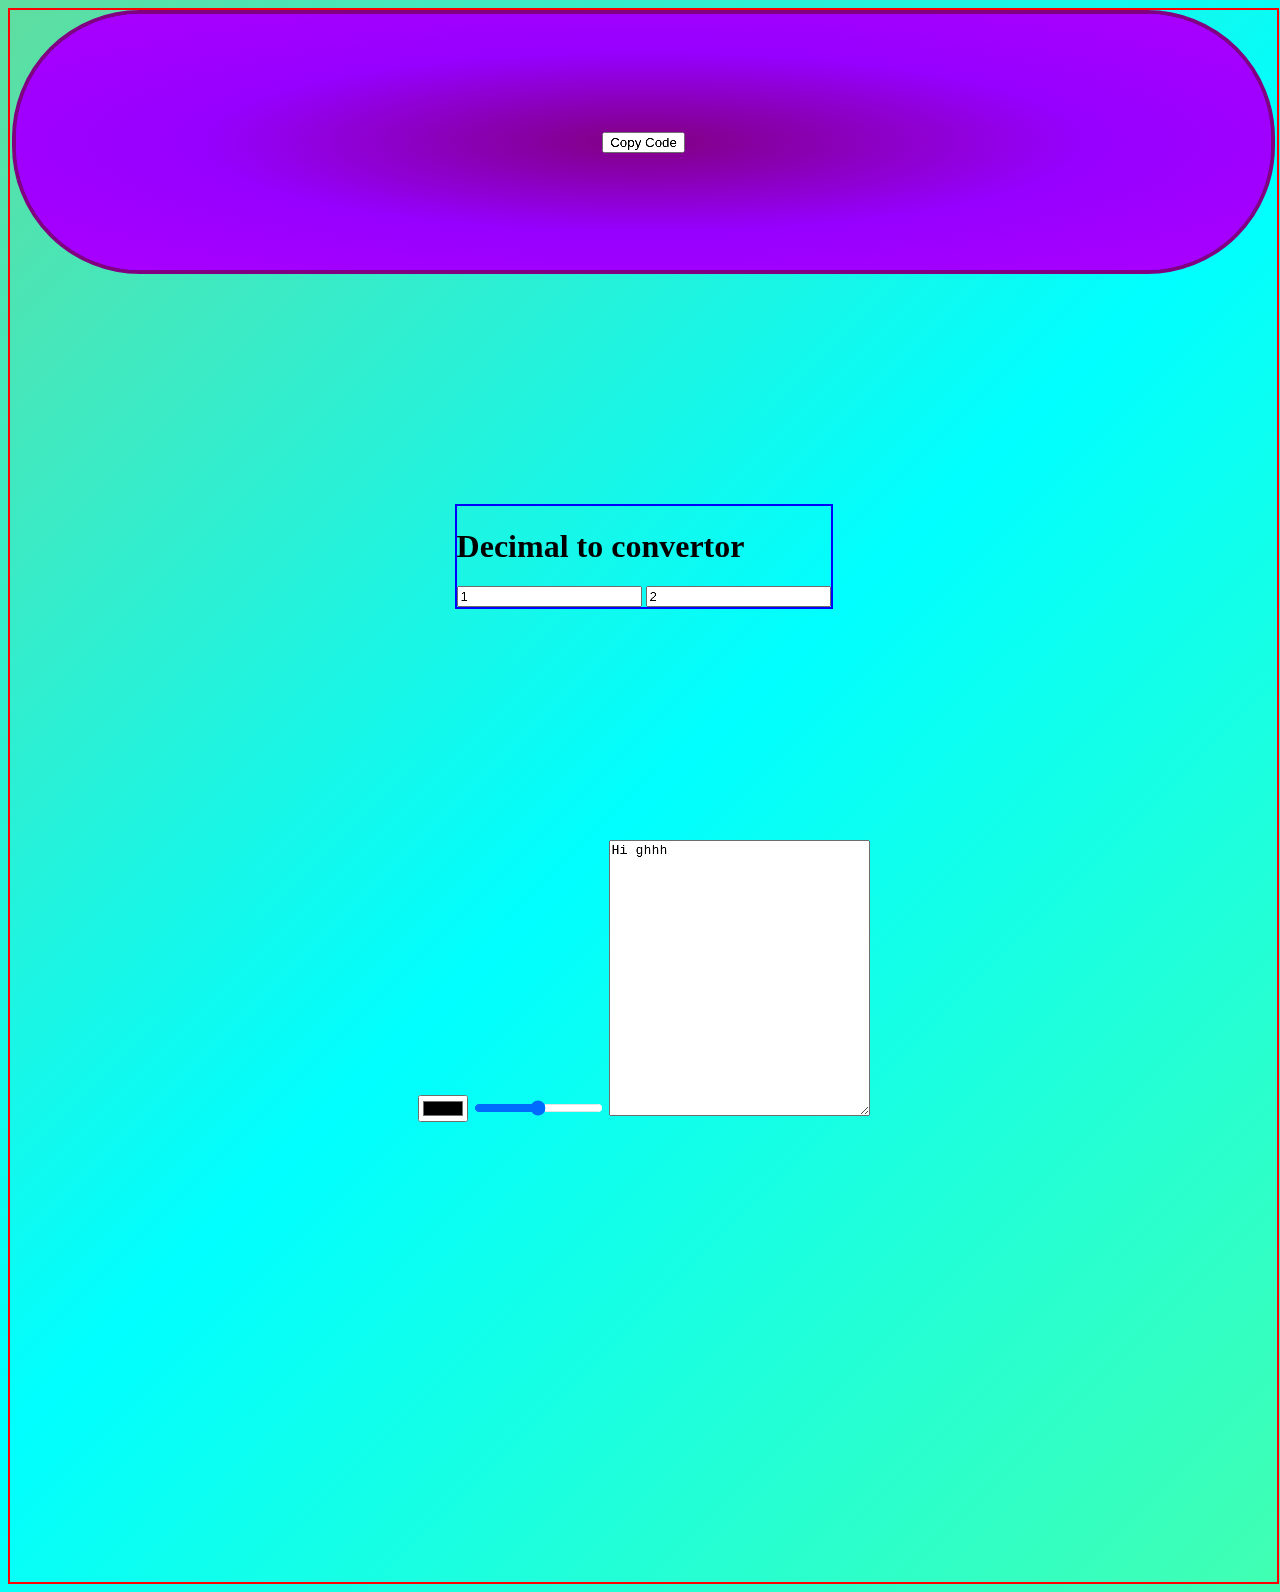
<file: ExperimentialLab/index.html>
<!DOCTYPE html>
<html lang="en">
<head>
  <meta charset="UTF-8">
  <meta name="viewport" content="width=device-width, initial-scale=1.0">
  <link rel="stylesheet" href="css/index.css">
<title>Gallery</title>
</head>
<body>
  <!--Jai Jai Siya Ram -->
  <header id="header1"></header>
  
  <div id="decimal-to-converter">
	<h1>Decimal to convertor</h1>
	<form><input id="dec" type="text">
	<input id="bit" type="number"></form>
	<div id="output"></div>
	</div>
	<div id="editor">
	  <form id="form1">
	    <input id="co" type="color" />
	    <input id="var" min="0" max="360" steps="1" type="range" />
	    <textarea id="tex" cols="30" rows="18">Hi ghhh</textarea>

	<div id="test"></div>
	  </form>

	  
	  
	</div>
	<script src="js/index.js"></script>
</body>
</html>
</file>
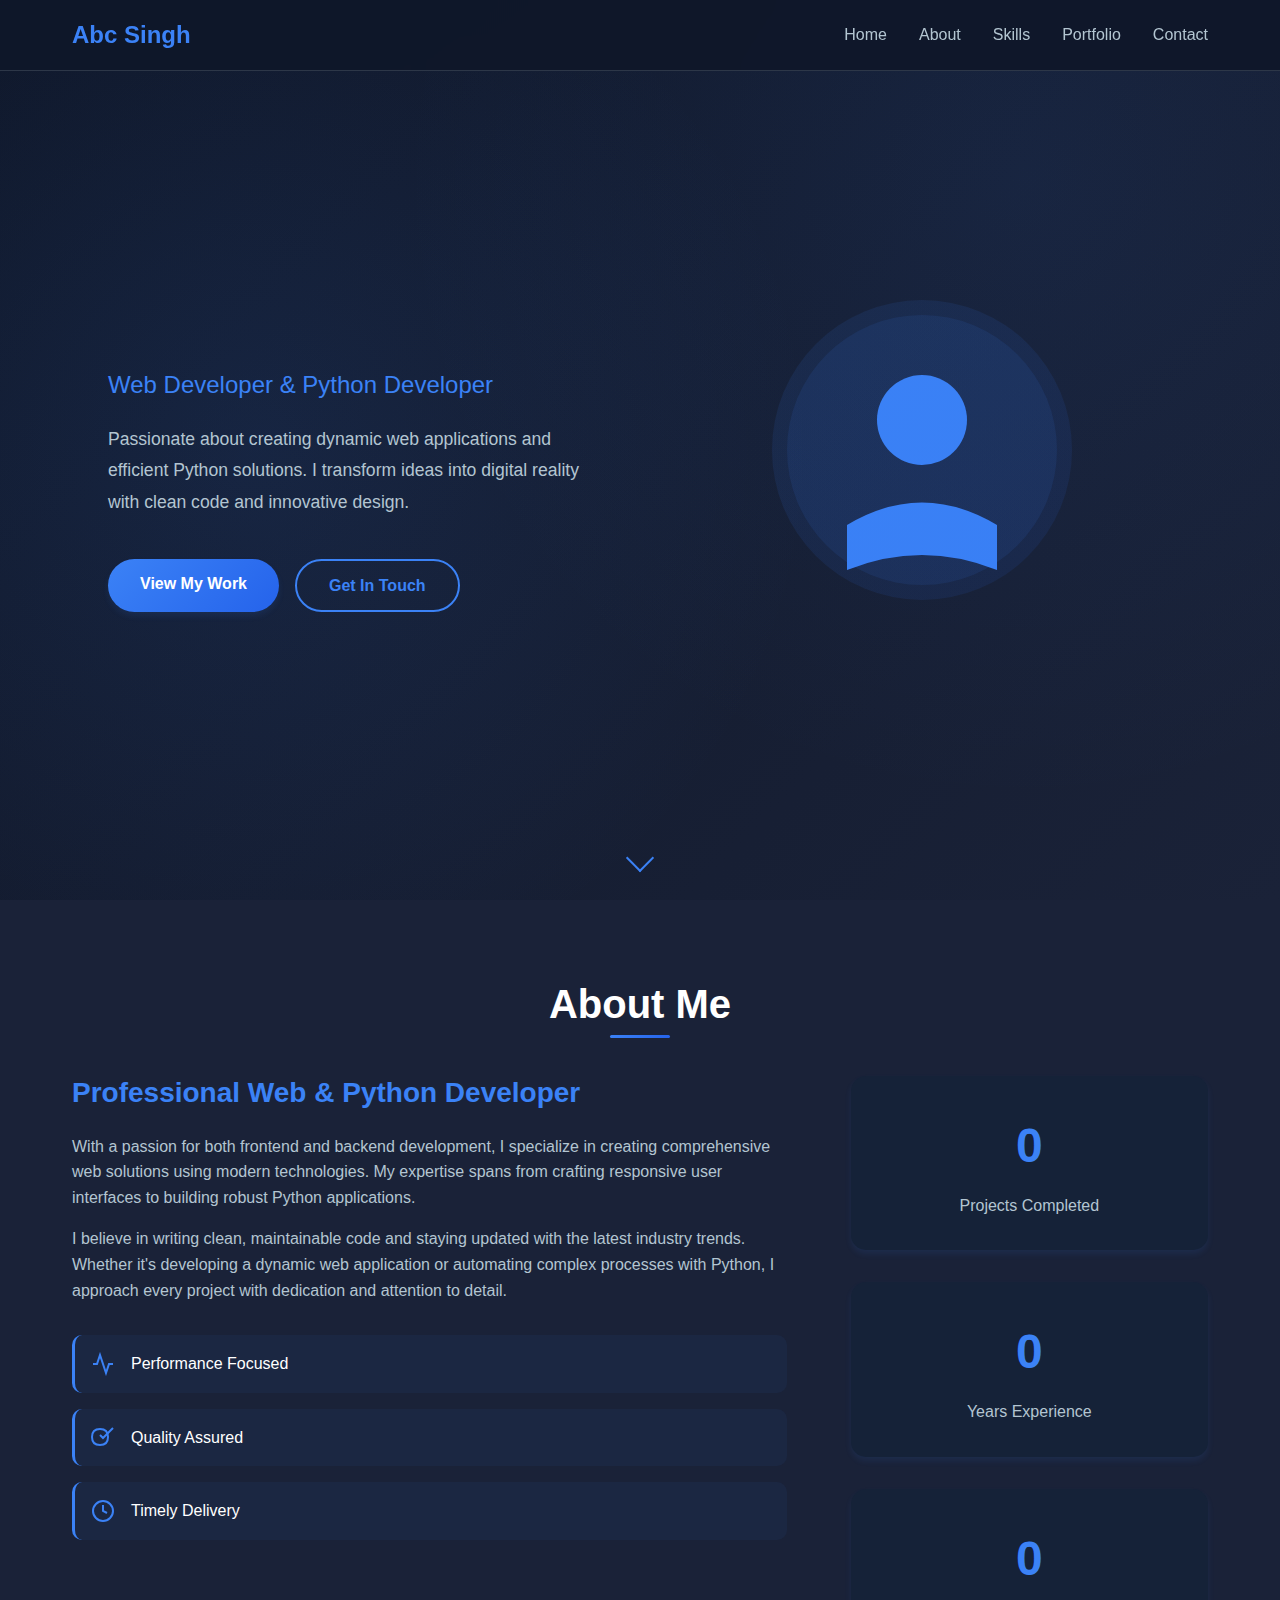
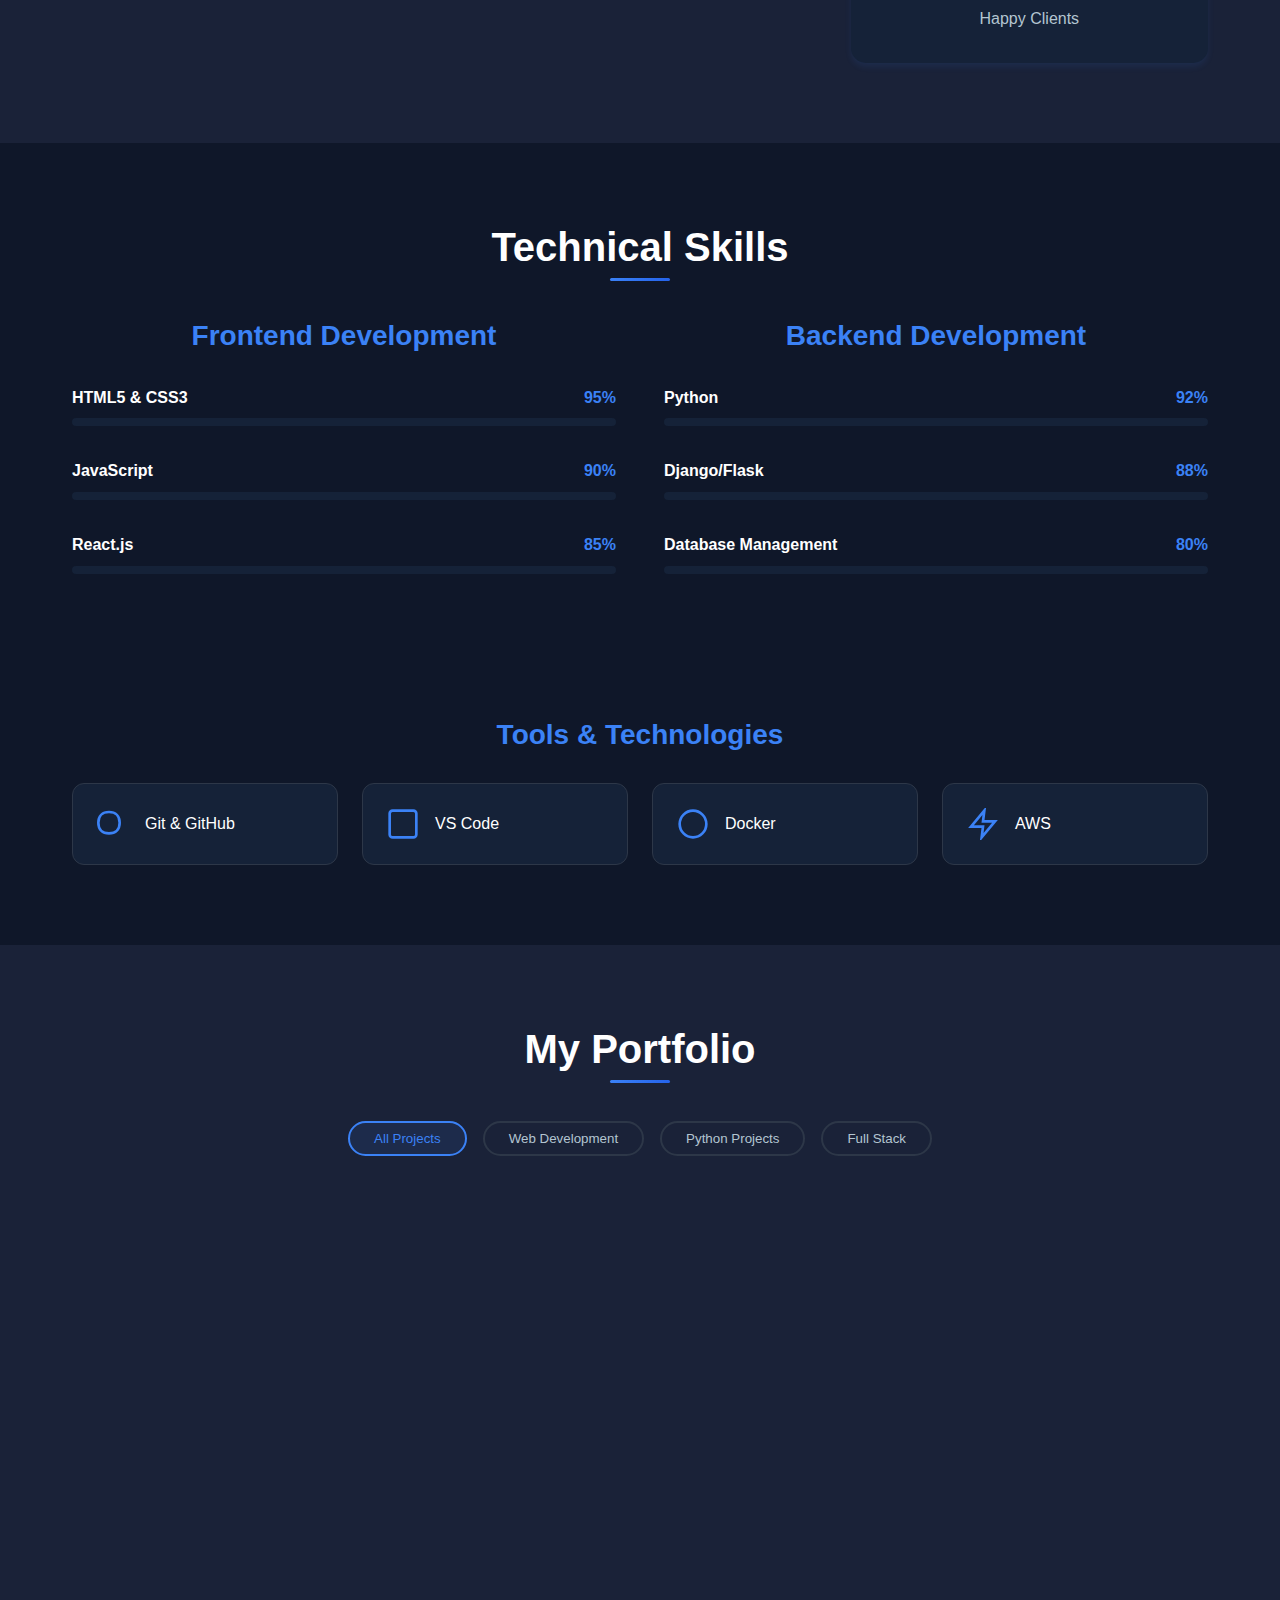
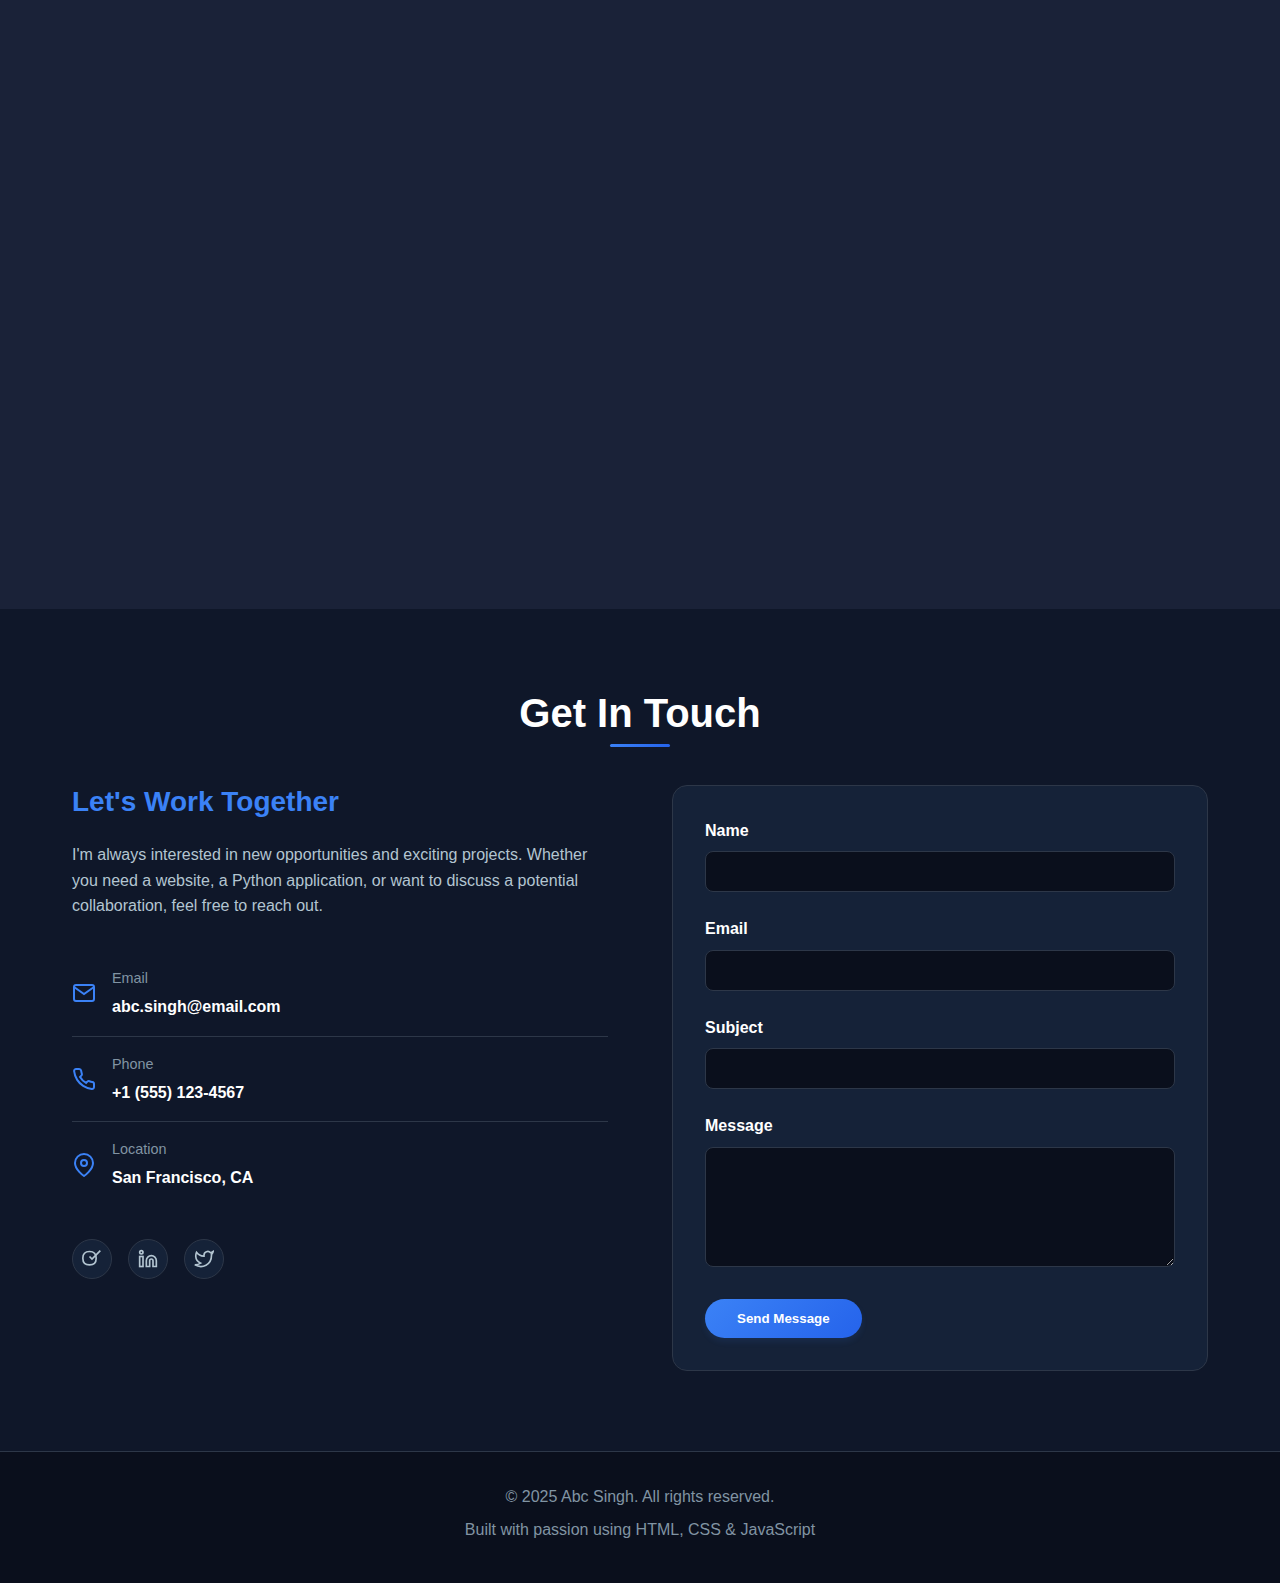
<file: index (1).html>
<!DOCTYPE html>
<html lang="en">
<head>
    <meta charset="UTF-8">
    <meta name="viewport" content="width=device-width, initial-scale=1.0">
    <title>Abc Singh - Web Developer & Python Developer</title>
    <meta name="description" content="Portfolio of Abc Singh - Professional Web Developer and Python Developer">
    <link rel="stylesheet" href="styles.css">
</head>
<body>
    <!-- Navigation -->
    <nav class="navbar" id="navbar">
        <div class="nav-container">
            <div class="nav-logo">
                <a href="#home">Abc Singh</a>
            </div>
            <div class="nav-menu" id="nav-menu">
                <a href="#home" class="nav-link">Home</a>
                <a href="#about" class="nav-link">About</a>
                <a href="#skills" class="nav-link">Skills</a>
                <a href="#portfolio" class="nav-link">Portfolio</a>
                <a href="#contact" class="nav-link">Contact</a>
            </div>
            <div class="nav-toggle" id="nav-toggle">
                <span class="bar"></span>
                <span class="bar"></span>
                <span class="bar"></span>
            </div>
        </div>
    </nav>

    <!-- Hero Section -->
    <section class="hero" id="home">
        <div class="hero-container">
            <div class="hero-content">
                <h1 class="hero-title">
                    <span class="typing-text">Hi, I'm Abc Singh</span>
                </h1>
                <h2 class="hero-subtitle">Web Developer & Python Developer</h2>
                <p class="hero-description">
                    Passionate about creating dynamic web applications and efficient Python solutions. 
                    I transform ideas into digital reality with clean code and innovative design.
                </p>
                <div class="hero-buttons">
                    <a href="#portfolio" class="btn btn-primary">View My Work</a>
                    <a href="#contact" class="btn btn-secondary">Get In Touch</a>
                </div>
            </div>
            <div class="hero-image">
                <div class="profile-container">
                    <div class="profile-bg"></div>
                    <svg class="profile-icon" viewBox="0 0 200 200" xmlns="http://www.w3.org/2000/svg">
                        <circle cx="100" cy="100" r="90" fill="var(--accent-color)" opacity="0.1"/>
                        <circle cx="100" cy="80" r="30" fill="var(--accent-color)"/>
                        <path d="M50 150 Q100 120 150 150 L150 180 Q100 160 50 180 Z" fill="var(--accent-color)"/>
                    </svg>
                </div>
            </div>
        </div>
        <div class="scroll-indicator">
            <div class="scroll-arrow"></div>
        </div>
    </section>

    <!-- About Section -->
    <section class="about" id="about">
        <div class="container">
            <h2 class="section-title">About Me</h2>
            <div class="about-content">
                <div class="about-text">
                    <h3>Professional Web & Python Developer</h3>
                    <p>
                        With a passion for both frontend and backend development, I specialize in creating 
                        comprehensive web solutions using modern technologies. My expertise spans from 
                        crafting responsive user interfaces to building robust Python applications.
                    </p>
                    <p>
                        I believe in writing clean, maintainable code and staying updated with the latest 
                        industry trends. Whether it's developing a dynamic web application or automating 
                        complex processes with Python, I approach every project with dedication and attention to detail.
                    </p>
                    <div class="about-highlights">
                        <div class="highlight-item">
                            <svg class="highlight-icon" viewBox="0 0 24 24" fill="none" stroke="currentColor" stroke-width="2">
                                <polyline points="22,12 18,12 15,21 9,3 6,12 2,12"></polyline>
                            </svg>
                            <span>Performance Focused</span>
                        </div>
                        <div class="highlight-item">
                            <svg class="highlight-icon" viewBox="0 0 24 24" fill="none" stroke="currentColor" stroke-width="2">
                                <path d="M9 19c-5 0-8-3-8-8s3-8 8-8 8 3 8 8-3 8-8 8"></path>
                                <path d="m9 9 3 3L22 2"></path>
                            </svg>
                            <span>Quality Assured</span>
                        </div>
                        <div class="highlight-item">
                            <svg class="highlight-icon" viewBox="0 0 24 24" fill="none" stroke="currentColor" stroke-width="2">
                                <circle cx="12" cy="12" r="10"></circle>
                                <polyline points="12,6 12,12 16,14"></polyline>
                            </svg>
                            <span>Timely Delivery</span>
                        </div>
                    </div>
                </div>
                <div class="about-stats">
                    <div class="stat-item">
                        <div class="stat-number" data-target="50">0</div>
                        <div class="stat-label">Projects Completed</div>
                    </div>
                    <div class="stat-item">
                        <div class="stat-number" data-target="3">0</div>
                        <div class="stat-label">Years Experience</div>
                    </div>
                    <div class="stat-item">
                        <div class="stat-number" data-target="25">0</div>
                        <div class="stat-label">Happy Clients</div>
                    </div>
                </div>
            </div>
        </div>
    </section>

    <!-- Skills Section -->
    <section class="skills" id="skills">
        <div class="container">
            <h2 class="section-title">Technical Skills</h2>
            <div class="skills-content">
                <div class="skills-category">
                    <h3>Frontend Development</h3>
                    <div class="skill-item">
                        <div class="skill-info">
                            <span class="skill-name">HTML5 & CSS3</span>
                            <span class="skill-percentage">95%</span>
                        </div>
                        <div class="skill-bar">
                            <div class="skill-progress" data-width="95"></div>
                        </div>
                    </div>
                    <div class="skill-item">
                        <div class="skill-info">
                            <span class="skill-name">JavaScript</span>
                            <span class="skill-percentage">90%</span>
                        </div>
                        <div class="skill-bar">
                            <div class="skill-progress" data-width="90"></div>
                        </div>
                    </div>
                    <div class="skill-item">
                        <div class="skill-info">
                            <span class="skill-name">React.js</span>
                            <span class="skill-percentage">85%</span>
                        </div>
                        <div class="skill-bar">
                            <div class="skill-progress" data-width="85"></div>
                        </div>
                    </div>
                </div>

                <div class="skills-category">
                    <h3>Backend Development</h3>
                    <div class="skill-item">
                        <div class="skill-info">
                            <span class="skill-name">Python</span>
                            <span class="skill-percentage">92%</span>
                        </div>
                        <div class="skill-bar">
                            <div class="skill-progress" data-width="92"></div>
                        </div>
                    </div>
                    <div class="skill-item">
                        <div class="skill-info">
                            <span class="skill-name">Django/Flask</span>
                            <span class="skill-percentage">88%</span>
                        </div>
                        <div class="skill-bar">
                            <div class="skill-progress" data-width="88"></div>
                        </div>
                    </div>
                    <div class="skill-item">
                        <div class="skill-info">
                            <span class="skill-name">Database Management</span>
                            <span class="skill-percentage">80%</span>
                        </div>
                        <div class="skill-bar">
                            <div class="skill-progress" data-width="80"></div>
                        </div>
                    </div>
                </div>

                <div class="skills-tools">
                    <h3>Tools & Technologies</h3>
                    <div class="tools-grid">
                        <div class="tool-item">
                            <svg class="tool-icon" viewBox="0 0 24 24" fill="none" stroke="currentColor" stroke-width="2">
                                <path d="M9 19c-5 0-8-3-8-8s3-8 8-8 8 3 8 8-3 8-8 8"></path>
                            </svg>
                            <span>Git & GitHub</span>
                        </div>
                        <div class="tool-item">
                            <svg class="tool-icon" viewBox="0 0 24 24" fill="none" stroke="currentColor" stroke-width="2">
                                <rect x="2" y="2" width="20" height="20" rx="2.18" ry="2.18"></rect>
                            </svg>
                            <span>VS Code</span>
                        </div>
                        <div class="tool-item">
                            <svg class="tool-icon" viewBox="0 0 24 24" fill="none" stroke="currentColor" stroke-width="2">
                                <circle cx="12" cy="12" r="10"></circle>
                            </svg>
                            <span>Docker</span>
                        </div>
                        <div class="tool-item">
                            <svg class="tool-icon" viewBox="0 0 24 24" fill="none" stroke="currentColor" stroke-width="2">
                                <polygon points="13 2 3 14 12 14 11 22 21 10 12 10 13 2"></polygon>
                            </svg>
                            <span>AWS</span>
                        </div>
                    </div>
                </div>
            </div>
        </div>
    </section>

    <!-- Portfolio Section -->
    <section class="portfolio" id="portfolio">
        <div class="container">
            <h2 class="section-title">My Portfolio</h2>
            <div class="portfolio-filter">
                <button class="filter-btn active" data-filter="all">All Projects</button>
                <button class="filter-btn" data-filter="web">Web Development</button>
                <button class="filter-btn" data-filter="python">Python Projects</button>
                <button class="filter-btn" data-filter="fullstack">Full Stack</button>
            </div>
            <div class="portfolio-grid">
                <div class="portfolio-item" data-category="web">
                    <div class="portfolio-image">
                        <div class="project-placeholder">
                            <svg viewBox="0 0 200 120" xmlns="http://www.w3.org/2000/svg">
                                <rect width="200" height="120" fill="var(--accent-color)" opacity="0.1"/>
                                <circle cx="50" cy="30" r="15" fill="var(--accent-color)" opacity="0.3"/>
                                <rect x="80" y="20" width="100" height="8" fill="var(--accent-color)" opacity="0.3"/>
                                <rect x="80" y="35" width="60" height="6" fill="var(--accent-color)" opacity="0.2"/>
                                <rect x="20" y="60" width="160" height="40" fill="var(--accent-color)" opacity="0.1"/>
                            </svg>
                        </div>
                        <div class="portfolio-overlay">
                            <div class="portfolio-links">
                                <a href="#" class="portfolio-link">
                                    <svg viewBox="0 0 24 24" fill="none" stroke="currentColor" stroke-width="2">
                                        <path d="M18 13v6a2 2 0 0 1-2 2H5a2 2 0 0 1-2-2V8a2 2 0 0 1 2-2h6"></path>
                                        <polyline points="15,3 21,3 21,9"></polyline>
                                        <line x1="10" y1="14" x2="21" y2="3"></line>
                                    </svg>
                                </a>
                                <a href="#" class="portfolio-link">
                                    <svg viewBox="0 0 24 24" fill="none" stroke="currentColor" stroke-width="2">
                                        <path d="M9 19c-5 0-8-3-8-8s3-8 8-8 8 3 8 8-3 8-8 8"></path>
                                        <path d="m9 9 3 3L22 2"></path>
                                    </svg>
                                </a>
                            </div>
                        </div>
                    </div>
                    <div class="portfolio-content">
                        <h3 class="portfolio-title">E-Commerce Website</h3>
                        <p class="portfolio-description">
                            A fully responsive e-commerce platform built with modern web technologies, 
                            featuring product catalog, shopping cart, and secure checkout process.
                        </p>
                        <div class="portfolio-tech">
                            <span class="tech-tag">HTML5</span>
                            <span class="tech-tag">CSS3</span>
                            <span class="tech-tag">JavaScript</span>
                        </div>
                    </div>
                </div>

                <div class="portfolio-item" data-category="python">
                    <div class="portfolio-image">
                        <div class="project-placeholder">
                            <svg viewBox="0 0 200 120" xmlns="http://www.w3.org/2000/svg">
                                <rect width="200" height="120" fill="var(--accent-color)" opacity="0.1"/>
                                <rect x="20" y="20" width="160" height="80" fill="none" stroke="var(--accent-color)" stroke-width="2" opacity="0.3"/>
                                <circle cx="60" cy="40" r="8" fill="var(--accent-color)" opacity="0.5"/>
                                <circle cx="100" cy="60" r="12" fill="var(--accent-color)" opacity="0.4"/>
                                <circle cx="140" cy="80" r="10" fill="var(--accent-color)" opacity="0.3"/>
                            </svg>
                        </div>
                        <div class="portfolio-overlay">
                            <div class="portfolio-links">
                                <a href="#" class="portfolio-link">
                                    <svg viewBox="0 0 24 24" fill="none" stroke="currentColor" stroke-width="2">
                                        <path d="M18 13v6a2 2 0 0 1-2 2H5a2 2 0 0 1-2-2V8a2 2 0 0 1 2-2h6"></path>
                                        <polyline points="15,3 21,3 21,9"></polyline>
                                        <line x1="10" y1="14" x2="21" y2="3"></line>
                                    </svg>
                                </a>
                                <a href="#" class="portfolio-link">
                                    <svg viewBox="0 0 24 24" fill="none" stroke="currentColor" stroke-width="2">
                                        <path d="M9 19c-5 0-8-3-8-8s3-8 8-8 8 3 8 8-3 8-8 8"></path>
                                        <path d="m9 9 3 3L22 2"></path>
                                    </svg>
                                </a>
                            </div>
                        </div>
                    </div>
                    <div class="portfolio-content">
                        <h3 class="portfolio-title">Data Analysis Tool</h3>
                        <p class="portfolio-description">
                            Python-based data analysis and visualization tool that processes large datasets 
                            and generates interactive charts and reports for business insights.
                        </p>
                        <div class="portfolio-tech">
                            <span class="tech-tag">Python</span>
                            <span class="tech-tag">Pandas</span>
                            <span class="tech-tag">Matplotlib</span>
                        </div>
                    </div>
                </div>

                <div class="portfolio-item" data-category="fullstack">
                    <div class="portfolio-image">
                        <div class="project-placeholder">
                            <svg viewBox="0 0 200 120" xmlns="http://www.w3.org/2000/svg">
                                <rect width="200" height="120" fill="var(--accent-color)" opacity="0.1"/>
                                <rect x="10" y="10" width="180" height="20" fill="var(--accent-color)" opacity="0.2"/>
                                <rect x="20" y="40" width="50" height="60" fill="var(--accent-color)" opacity="0.3"/>
                                <rect x="80" y="50" width="100" height="40" fill="var(--accent-color)" opacity="0.2"/>
                            </svg>
                        </div>
                        <div class="portfolio-overlay">
                            <div class="portfolio-links">
                                <a href="#" class="portfolio-link">
                                    <svg viewBox="0 0 24 24" fill="none" stroke="currentColor" stroke-width="2">
                                        <path d="M18 13v6a2 2 0 0 1-2 2H5a2 2 0 0 1-2-2V8a2 2 0 0 1 2-2h6"></path>
                                        <polyline points="15,3 21,3 21,9"></polyline>
                                        <line x1="10" y1="14" x2="21" y2="3"></line>
                                    </svg>
                                </a>
                                <a href="#" class="portfolio-link">
                                    <svg viewBox="0 0 24 24" fill="none" stroke="currentColor" stroke-width="2">
                                        <path d="M9 19c-5 0-8-3-8-8s3-8 8-8 8 3 8 8-3 8-8 8"></path>
                                        <path d="m9 9 3 3L22 2"></path>
                                    </svg>
                                </a>
                            </div>
                        </div>
                    </div>
                    <div class="portfolio-content">
                        <h3 class="portfolio-title">Task Management App</h3>
                        <p class="portfolio-description">
                            Full-stack web application for project and task management with real-time 
                            collaboration features, user authentication, and progress tracking.
                        </p>
                        <div class="portfolio-tech">
                            <span class="tech-tag">React</span>
                            <span class="tech-tag">Django</span>
                            <span class="tech-tag">PostgreSQL</span>
                        </div>
                    </div>
                </div>

                <div class="portfolio-item" data-category="web">
                    <div class="portfolio-image">
                        <div class="project-placeholder">
                            <svg viewBox="0 0 200 120" xmlns="http://www.w3.org/2000/svg">
                                <rect width="200" height="120" fill="var(--accent-color)" opacity="0.1"/>
                                <circle cx="100" cy="60" r="40" fill="none" stroke="var(--accent-color)" stroke-width="3" opacity="0.3"/>
                                <path d="M80 60 L100 40 L120 60 L100 80 Z" fill="var(--accent-color)" opacity="0.4"/>
                            </svg>
                        </div>
                        <div class="portfolio-overlay">
                            <div class="portfolio-links">
                                <a href="#" class="portfolio-link">
                                    <svg viewBox="0 0 24 24" fill="none" stroke="currentColor" stroke-width="2">
                                        <path d="M18 13v6a2 2 0 0 1-2 2H5a2 2 0 0 1-2-2V8a2 2 0 0 1 2-2h6"></path>
                                        <polyline points="15,3 21,3 21,9"></polyline>
                                        <line x1="10" y1="14" x2="21" y2="3"></line>
                                    </svg>
                                </a>
                                <a href="#" class="portfolio-link">
                                    <svg viewBox="0 0 24 24" fill="none" stroke="currentColor" stroke-width="2">
                                        <path d="M9 19c-5 0-8-3-8-8s3-8 8-8 8 3 8 8-3 8-8 8"></path>
                                        <path d="m9 9 3 3L22 2"></path>
                                    </svg>
                                </a>
                            </div>
                        </div>
                    </div>
                    <div class="portfolio-content">
                        <h3 class="portfolio-title">Portfolio Website</h3>
                        <p class="portfolio-description">
                            Modern, responsive portfolio website with smooth animations and interactive 
                            elements, showcasing web development skills and creative design approach.
                        </p>
                        <div class="portfolio-tech">
                            <span class="tech-tag">HTML5</span>
                            <span class="tech-tag">CSS3</span>
                            <span class="tech-tag">JavaScript</span>
                        </div>
                    </div>
                </div>
            </div>
        </div>
    </section>

    <!-- Contact Section -->
    <section class="contact" id="contact">
        <div class="container">
            <h2 class="section-title">Get In Touch</h2>
            <div class="contact-content">
                <div class="contact-info">
                    <h3>Let's Work Together</h3>
                    <p>
                        I'm always interested in new opportunities and exciting projects. 
                        Whether you need a website, a Python application, or want to discuss 
                        a potential collaboration, feel free to reach out.
                    </p>
                    <div class="contact-methods">
                        <div class="contact-item">
                            <svg class="contact-icon" viewBox="0 0 24 24" fill="none" stroke="currentColor" stroke-width="2">
                                <path d="M4 4h16c1.1 0 2 .9 2 2v12c0 1.1-.9 2-2 2H4c-1.1 0-2-.9-2-2V6c0-1.1.9-2 2-2z"></path>
                                <polyline points="22,6 12,13 2,6"></polyline>
                            </svg>
                            <div class="contact-details">
                                <span class="contact-label">Email</span>
                                <span class="contact-value">abc.singh@email.com</span>
                            </div>
                        </div>
                        <div class="contact-item">
                            <svg class="contact-icon" viewBox="0 0 24 24" fill="none" stroke="currentColor" stroke-width="2">
                                <path d="M22 16.92v3a2 2 0 0 1-2.18 2 19.79 19.79 0 0 1-8.63-3.07 19.5 19.5 0 0 1-6-6 19.79 19.79 0 0 1-3.07-8.67A2 2 0 0 1 4.11 2h3a2 2 0 0 1 2 1.72 12.84 12.84 0 0 0 .7 2.81 2 2 0 0 1-.45 2.11L8.09 9.91a16 16 0 0 0 6 6l1.27-1.27a2 2 0 0 1 2.11-.45 12.84 12.84 0 0 0 2.81.7A2 2 0 0 1 22 16.92z"></path>
                            </svg>
                            <div class="contact-details">
                                <span class="contact-label">Phone</span>
                                <span class="contact-value">+1 (555) 123-4567</span>
                            </div>
                        </div>
                        <div class="contact-item">
                            <svg class="contact-icon" viewBox="0 0 24 24" fill="none" stroke="currentColor" stroke-width="2">
                                <path d="M21 10c0 7-9 13-9 13s-9-6-9-13a9 9 0 0 1 18 0z"></path>
                                <circle cx="12" cy="10" r="3"></circle>
                            </svg>
                            <div class="contact-details">
                                <span class="contact-label">Location</span>
                                <span class="contact-value">San Francisco, CA</span>
                            </div>
                        </div>
                    </div>
                    <div class="social-links">
                        <a href="#" class="social-link">
                            <svg viewBox="0 0 24 24" fill="none" stroke="currentColor" stroke-width="2">
                                <path d="M9 19c-5 0-8-3-8-8s3-8 8-8 8 3 8 8-3 8-8 8"></path>
                                <path d="m9 9 3 3L22 2"></path>
                            </svg>
                        </a>
                        <a href="#" class="social-link">
                            <svg viewBox="0 0 24 24" fill="none" stroke="currentColor" stroke-width="2">
                                <path d="M16 8a6 6 0 0 1 6 6v7h-4v-7a2 2 0 0 0-2-2 2 2 0 0 0-2 2v7h-4v-7a6 6 0 0 1 6-6z"></path>
                                <rect x="2" y="9" width="4" height="12"></rect>
                                <circle cx="4" cy="4" r="2"></circle>
                            </svg>
                        </a>
                        <a href="#" class="social-link">
                            <svg viewBox="0 0 24 24" fill="none" stroke="currentColor" stroke-width="2">
                                <path d="M23 3a10.9 10.9 0 0 1-3.14 1.53 4.48 4.48 0 0 0-7.86 3v1A10.66 10.66 0 0 1 3 4s-4 9 5 13a11.64 11.64 0 0 1-7 2c9 5 20 0 20-11.5a4.5 4.5 0 0 0-.08-.83A7.72 7.72 0 0 0 23 3z"></path>
                            </svg>
                        </a>
                    </div>
                </div>
                <div class="contact-form">
                    <form id="contactForm">
                        <div class="form-group">
                            <label for="name">Name</label>
                            <input type="text" id="name" name="name" required>
                        </div>
                        <div class="form-group">
                            <label for="email">Email</label>
                            <input type="email" id="email" name="email" required>
                        </div>
                        <div class="form-group">
                            <label for="subject">Subject</label>
                            <input type="text" id="subject" name="subject" required>
                        </div>
                        <div class="form-group">
                            <label for="message">Message</label>
                            <textarea id="message" name="message" rows="5" required></textarea>
                        </div>
                        <button type="submit" class="btn btn-primary">Send Message</button>
                    </form>
                </div>
            </div>
        </div>
    </section>

    <!-- Footer -->
    <footer class="footer">
        <div class="container">
            <div class="footer-content">
                <p>&copy; 2025 Abc Singh. All rights reserved.</p>
                <p>Built with passion using HTML, CSS & JavaScript</p>
            </div>
        </div>
    </footer>

    <script src="script.js"></script>
</body>
</html>
</file>
<file: ExperimentialLab/css/index.css>
:root{
  --color1:blue;
  --color2:#000080;
  --color3:#6366ff;
  --color4:darkblue;
}
.display-none{
  display:none;
}
#decimal-to-converter{
  
  border: 2px solid blue;
}
#header1{
  width:99%;
  height: 20vw;
  display: flex;
  flex-flow: row wrap;
  align-items: center;
  justify-content: center;
  border: 4px solid purple;
  background: radial-gradient(purple,#9500ff);
  border-radius: 10vw;
}
/*#elemcopybtn{
  font-size:5vw;
  border-radius:5vw;
  border:4px solid yellow;
  background: green;
}*/
body{
  border:2px solid red;
  overflow-y: scroll;
  overflow-x: fixed;
  filter: contrast(200%);
  display: flex;
  width:99%;
 /* clip-path:polygon(0% 0%, 10% 0%, 10% 40%,90% 40%, 90% 0%,100% 0%,100% 100%, 90% 100%, 90% 60%, 10% 60%, 10% 100%, 0% 100%, 0%  0%);*/
 /*clip-path: polygon( 50% 0%, 100% 100%, 0% 100%);*/
  align-items: center;
  gap:18vw;
  flex-flow: column wrap;
  background-image: linear-gradient(135deg,orange,cyan,greenyellow,lightyellow);
  background-size: 400% 400% ;
  background-position: 0% 50%;
 animation: hh 12s infinite ease-in-out; 
}
/*#editor{
  border: 2px solid blue;
  border-radius:10%;
  overflow: scroll;
}
#form1{
  display:flex;
  align-items: center;
  justify-content: center;
  padding: 2%;
  flex-flow: column wrap;
  width:90%;
  
}
#test{
  width:50vw;
  height: 50vw;
  overflow: scroll;
  border: 2px solid cyan;
}*/
@keyframes hih{
  0%{
    /*transform: rotate3d(0deg,0deg,0deg);*/
    background-position: 0% 50%;
  }
  50%{
   /* transform: rotate(80deg,80deg,80deg);*/
   background-position: 50% 100%;
  }
  100%{
   /* transform: rotate(80deg,80deg,80deg);*/
   background-position: 0% 50%;
  }

}
/*#jjsr{
  display: flex;
  font-size:45px;
  justify-content: center;
  align-items: center;
  width: 110px;
  height: 110px;
  background-image: radial-gradient(var(--color3) 50%,var(--color2) 30%,var(--color3) 15%);
  text-align: center;
  justify-content: center;
  padding: auto;
  margin: auto;
  border: 2px solid var(--color3);
  border-radius: 50px;
 
 color:white;
 /*animation: hi 0.5s infinite;
  
}*/
#jjsrin{
 background: radial-gradient(var(--color2) 60%,#000098 5%,var(--color2));
position:default;
background: conic-gradient(150deg,lightgreen,green);
  width:50%;
  height:20%;
  padding: 30px;
  font-size: 37px;
  color:white;
  font-style:bold italic;
  border-radius:200px;
  border:2px solid lightgreen;
  outline: 2px solid lightgreen;
}
.gradient-angle-change-ani{
  animation: granchani 4s once ease-in-out ;
}
.gradient-color-change-ani:hover{
  animation: gracochani 1s 1;
}
@keyframes granchani{
  0%{
    background: linear-gradient(0deg,lightgreen,darkgreen);
  }
  20%{
background: linear-gradient(90deg,lightgreen,darkgreen);
  }
  40%{
    background: linear-gradient(180deg,lightgreen,darkgreen);
  }
  60%{
background: linear-gradient(270deg,lightgreen,darkgreen);
  }
  80%{
    background: linear-gradient(350deg,lightgreen,darkgreen);
  }
  100%{
background: linear-gradient(0deg,lightgreen,darkgreen);
  }
}

@keyframes gracochani{
  0%{
    background: linear-gradient(lightgreen,green);
  }
  50%{
background: linear-gradient(green,lightgreen);
  }
  100%{
background: linear-gradient(lightgreen,green);
  }
}
.jjsr{
  animation: hi 0.3s 1 ease-out;
/*transition: animation 3s;*/

}

.jjsr:hover{
  background: red;
 /* animation: hi 0.3s infinite;*/
}
#h{
  position:relative;
  filter:grayscale(60);
/*border: 2px solid ;*/
width: 60vw;
/*left:-10vw;
top:-20vw;*/
/* clip-path: circle(25% at center); 
object-fit: cover;
object-position:-10% 30%;
  border-radius:45vw;*/
  
}
.pp{
position:default;
overflow: hidden;
border-radius:60vw;
  border: 2px solid gray;
  width: 60vw;
  height:60vw;
}
/*#jjsr:active{
  animation: hi 0.5s 1;
}
#jjsr:visited{
  animation: hi 0.5s 1;
  animation: hi 0.5s 1;
}*/
@keyframes hi{
  0%{
    
    transform: scale(1,1);
border:2px solid darkblue;
background-image: radial-gradient(var(--color3) 50%,var(--color2) 30%,var(--color3) 15%);

  }
  50%{
   animation: hi2 1s 1;
    transform:scale(0.75,0.75);
    border:2px solid var(--color3);
background-image: radial-gradient(var(--color2) 50%,var(--color3) 30%,var(--color2) 15%);
  }
  100%{
    
    transform: scale(1,1);
border:2px solid darkblue;
background-image: radial-gradient(var(--color3) 50%,var(--color2) 30%,var(--color3) 15%);
  }
}
@keyframes hi2{
  from{
    background: red;
  }
  to{
    background: blue;
  }
}
.ludocont{
  display:grid;
  grid-template-columns: auto auto auto ;
  border: 2px solid red;
  grid-column-gap:0vw;
  width:100vw;
  height:100vw;
}
#ludoelem-1, #ludoelem-7{
  border:2px solid red;
  display:inline;
  width:18vw;
  height:36vw;
}
#ludoelem-3, #ludoelem-5{
border:2px solid yellow;
  display:inline;
  width:36vw;
  height:18vw;
}
#ludoelem-0{
  background: blue;
  width:36vw;
  height:36vw;
}
#ludoelem-2{
  background: red;
  width:36vw;
  height:36vw;
}
#ludoelem-4{
  background: blue;
  width:18vw;
  height:18vw;
}
#ludoelem-6{
  background: yellow;
  width:36vw;
  height:36vw;
}
#ludoelem-8{
  background: green;
  width:36vw;
  height:36vw;
}
</file>
<file: styles.css>
/* CSS Custom Properties for Dark Blue Theme */
:root {
    --primary-color: #0f1729;
    --secondary-color: #1a2238;
    --accent-color: #3b82f6;
    --text-primary: #ffffff;
    --text-secondary: #b3c5d1;
    --text-muted: #8194a3;
    --background-dark: #0a0f1c;
    --background-light: #152238;
    --border-color: #2d3748;
    --gradient-primary: linear-gradient(135deg, #0f1729 0%, #1a2238 100%);
    --gradient-accent: linear-gradient(135deg, #3b82f6 0%, #2563eb 100%);
    --shadow-light: 0 4px 6px rgba(59, 130, 246, 0.1);
    --shadow-medium: 0 10px 25px rgba(59, 130, 246, 0.15);
    --shadow-heavy: 0 20px 40px rgba(59, 130, 246, 0.2);
    --transition-smooth: all 0.3s cubic-bezier(0.4, 0, 0.2, 1);
    --transition-bounce: all 0.4s cubic-bezier(0.68, -0.55, 0.265, 1.55);
}

/* Reset and Base Styles */
* {
    margin: 0;
    padding: 0;
    box-sizing: border-box;
}

html {
    scroll-behavior: smooth;
    font-size: 16px;
}

body {
    font-family: 'Segoe UI', Tahoma, Geneva, Verdana, sans-serif;
    background: var(--primary-color);
    color: var(--text-primary);
    line-height: 1.6;
    overflow-x: hidden;
}

/* Typography */
h1, h2, h3, h4, h5, h6 {
    font-weight: 600;
    line-height: 1.2;
    margin-bottom: 1rem;
}

h1 { font-size: 3.5rem; }
h2 { font-size: 2.5rem; }
h3 { font-size: 1.75rem; }
h4 { font-size: 1.25rem; }

p {
    margin-bottom: 1rem;
    color: var(--text-secondary);
}

a {
    text-decoration: none;
    color: inherit;
    transition: var(--transition-smooth);
}

/* Container */
.container {
    max-width: 1200px;
    margin: 0 auto;
    padding: 0 2rem;
}

/* Navigation */
.navbar {
    position: fixed;
    top: 0;
    width: 100%;
    background: rgba(15, 23, 41, 0.95);
    backdrop-filter: blur(10px);
    border-bottom: 1px solid var(--border-color);
    z-index: 1000;
    transition: var(--transition-smooth);
}

.navbar.scrolled {
    background: rgba(15, 23, 41, 0.98);
    box-shadow: var(--shadow-medium);
}

.nav-container {
    max-width: 1200px;
    margin: 0 auto;
    padding: 0 2rem;
    display: flex;
    justify-content: space-between;
    align-items: center;
    height: 70px;
}

.nav-logo a {
    font-size: 1.5rem;
    font-weight: 700;
    color: var(--accent-color);
    transition: var(--transition-smooth);
}

.nav-logo a:hover {
    transform: scale(1.05);
}

.nav-menu {
    display: flex;
    gap: 2rem;
}

.nav-link {
    font-weight: 500;
    color: var(--text-secondary);
    position: relative;
    transition: var(--transition-smooth);
}

.nav-link:hover,
.nav-link.active {
    color: var(--accent-color);
}

.nav-link::after {
    content: '';
    position: absolute;
    bottom: -5px;
    left: 0;
    width: 0;
    height: 2px;
    background: var(--accent-color);
    transition: var(--transition-smooth);
}

.nav-link:hover::after,
.nav-link.active::after {
    width: 100%;
}

.nav-toggle {
    display: none;
    flex-direction: column;
    cursor: pointer;
    gap: 4px;
}

.bar {
    width: 25px;
    height: 3px;
    background: var(--text-primary);
    transition: var(--transition-smooth);
}

/* Hero Section */
.hero {
    min-height: 100vh;
    display: flex;
    align-items: center;
    background: var(--gradient-primary);
    position: relative;
    overflow: hidden;
}

.hero::before {
    content: '';
    position: absolute;
    top: 0;
    left: 0;
    right: 0;
    bottom: 0;
    background: radial-gradient(circle at 20% 50%, rgba(59, 130, 246, 0.1) 0%, transparent 50%),
                radial-gradient(circle at 80% 20%, rgba(59, 130, 246, 0.08) 0%, transparent 50%);
    pointer-events: none;
}

.hero-container {
    display: grid;
    grid-template-columns: 1fr 1fr;
    gap: 4rem;
    align-items: center;
    max-width: 1200px;
    margin: 0 auto;
    padding: 0 2rem;
    position: relative;
    z-index: 1;
}

.hero-content {
    animation: slideInLeft 1s ease-out;
}

.hero-title {
    font-size: 3.5rem;
    margin-bottom: 1rem;
    background: linear-gradient(135deg, var(--text-primary) 0%, var(--accent-color) 100%);
    -webkit-background-clip: text;
    -webkit-text-fill-color: transparent;
    background-clip: text;
}

.typing-text {
    position: relative;
    overflow: hidden;
    white-space: nowrap;
    animation: typing 3s steps(20) 1s both;
}

.typing-text::after {
    content: '|';
    position: absolute;
    right: 0;
    color: var(--accent-color);
    animation: blink 1s infinite;
}

.hero-subtitle {
    font-size: 1.5rem;
    color: var(--accent-color);
    margin-bottom: 1.5rem;
    font-weight: 400;
}

.hero-description {
    font-size: 1.1rem;
    line-height: 1.8;
    margin-bottom: 2.5rem;
    max-width: 500px;
}

.hero-buttons {
    display: flex;
    gap: 1rem;
    flex-wrap: wrap;
}

.btn {
    display: inline-block;
    padding: 0.75rem 2rem;
    border-radius: 50px;
    font-weight: 600;
    text-align: center;
    cursor: pointer;
    border: none;
    transition: var(--transition-bounce);
    position: relative;
    overflow: hidden;
}

.btn::before {
    content: '';
    position: absolute;
    top: 0;
    left: -100%;
    width: 100%;
    height: 100%;
    background: linear-gradient(90deg, transparent, rgba(255, 255, 255, 0.1), transparent);
    transition: var(--transition-smooth);
}

.btn:hover::before {
    left: 100%;
}

.btn-primary {
    background: var(--gradient-accent);
    color: var(--text-primary);
    box-shadow: var(--shadow-light);
}

.btn-primary:hover {
    transform: translateY(-2px);
    box-shadow: var(--shadow-medium);
}

.btn-secondary {
    background: transparent;
    color: var(--accent-color);
    border: 2px solid var(--accent-color);
}

.btn-secondary:hover {
    background: var(--accent-color);
    color: var(--text-primary);
    transform: translateY(-2px);
}

.hero-image {
    display: flex;
    justify-content: center;
    animation: slideInRight 1s ease-out;
}

.profile-container {
    position: relative;
    width: 300px;
    height: 300px;
}

.profile-bg {
    position: absolute;
    top: 0;
    left: 0;
    width: 100%;
    height: 100%;
    background: var(--gradient-accent);
    border-radius: 50%;
    opacity: 0.1;
    animation: pulse 3s ease-in-out infinite;
}

.profile-icon {
    width: 100%;
    height: 100%;
    animation: float 6s ease-in-out infinite;
}

.scroll-indicator {
    position: absolute;
    bottom: 2rem;
    left: 50%;
    transform: translateX(-50%);
    animation: bounce 2s infinite;
}

.scroll-arrow {
    width: 20px;
    height: 20px;
    border-right: 2px solid var(--accent-color);
    border-bottom: 2px solid var(--accent-color);
    transform: rotate(45deg);
}

/* Section Styles */
section {
    padding: 5rem 0;
    position: relative;
}

.section-title {
    text-align: center;
    margin-bottom: 3rem;
    position: relative;
    display: inline-block;
    width: 100%;
}

.section-title::after {
    content: '';
    position: absolute;
    bottom: -10px;
    left: 50%;
    transform: translateX(-50%);
    width: 60px;
    height: 3px;
    background: var(--gradient-accent);
    border-radius: 2px;
}

/* About Section */
.about {
    background: var(--secondary-color);
}

.about-content {
    display: grid;
    grid-template-columns: 2fr 1fr;
    gap: 4rem;
    align-items: start;
}

.about-text h3 {
    color: var(--accent-color);
    margin-bottom: 1.5rem;
}

.about-highlights {
    display: flex;
    flex-direction: column;
    gap: 1rem;
    margin-top: 2rem;
}

.highlight-item {
    display: flex;
    align-items: center;
    gap: 1rem;
    padding: 1rem;
    background: rgba(59, 130, 246, 0.05);
    border-radius: 10px;
    border-left: 3px solid var(--accent-color);
    transition: var(--transition-smooth);
}

.highlight-item:hover {
    transform: translateX(10px);
    background: rgba(59, 130, 246, 0.1);
}

.highlight-icon {
    width: 24px;
    height: 24px;
    color: var(--accent-color);
}

.about-stats {
    display: flex;
    flex-direction: column;
    gap: 2rem;
}

.stat-item {
    text-align: center;
    padding: 2rem;
    background: var(--background-light);
    border-radius: 15px;
    box-shadow: var(--shadow-light);
    transition: var(--transition-smooth);
}

.stat-item:hover {
    transform: translateY(-5px);
    box-shadow: var(--shadow-medium);
}

.stat-number {
    font-size: 3rem;
    font-weight: 700;
    color: var(--accent-color);
    display: block;
    margin-bottom: 0.5rem;
}

.stat-label {
    color: var(--text-secondary);
    font-weight: 500;
}

/* Skills Section */
.skills-content {
    display: grid;
    grid-template-columns: 1fr 1fr;
    gap: 3rem;
}

.skills-category {
    margin-bottom: 2rem;
}

.skills-category h3 {
    color: var(--accent-color);
    margin-bottom: 2rem;
    text-align: center;
}

.skill-item {
    margin-bottom: 2rem;
}

.skill-info {
    display: flex;
    justify-content: space-between;
    margin-bottom: 0.5rem;
}

.skill-name {
    font-weight: 600;
}

.skill-percentage {
    color: var(--accent-color);
    font-weight: 600;
}

.skill-bar {
    width: 100%;
    height: 8px;
    background: var(--background-light);
    border-radius: 4px;
    overflow: hidden;
}

.skill-progress {
    height: 100%;
    background: var(--gradient-accent);
    border-radius: 4px;
    width: 0;
    transition: width 2s ease-out;
    position: relative;
}

.skill-progress::after {
    content: '';
    position: absolute;
    top: 0;
    left: 0;
    right: 0;
    bottom: 0;
    background: linear-gradient(90deg, transparent, rgba(255, 255, 255, 0.2), transparent);
    animation: shimmer 2s infinite;
}

.skills-tools {
    grid-column: 1 / -1;
    margin-top: 2rem;
}

.skills-tools h3 {
    color: var(--accent-color);
    text-align: center;
    margin-bottom: 2rem;
}

.tools-grid {
    display: grid;
    grid-template-columns: repeat(auto-fit, minmax(200px, 1fr));
    gap: 1.5rem;
}

.tool-item {
    display: flex;
    align-items: center;
    gap: 1rem;
    padding: 1.5rem;
    background: var(--background-light);
    border-radius: 12px;
    transition: var(--transition-smooth);
    border: 1px solid var(--border-color);
}

.tool-item:hover {
    transform: translateY(-3px);
    box-shadow: var(--shadow-medium);
    border-color: var(--accent-color);
}

.tool-icon {
    width: 32px;
    height: 32px;
    color: var(--accent-color);
}

/* Portfolio Section */
.portfolio {
    background: var(--secondary-color);
}

.portfolio-filter {
    display: flex;
    justify-content: center;
    gap: 1rem;
    margin-bottom: 3rem;
    flex-wrap: wrap;
}

.filter-btn {
    padding: 0.5rem 1.5rem;
    background: transparent;
    border: 2px solid var(--border-color);
    color: var(--text-secondary);
    border-radius: 25px;
    cursor: pointer;
    transition: var(--transition-smooth);
    font-weight: 500;
}

.filter-btn.active,
.filter-btn:hover {
    border-color: var(--accent-color);
    color: var(--accent-color);
    background: rgba(59, 130, 246, 0.1);
}

.portfolio-grid {
    display: grid;
    grid-template-columns: repeat(auto-fit, minmax(350px, 1fr));
    gap: 2rem;
}

.portfolio-item {
    background: var(--background-light);
    border-radius: 15px;
    overflow: hidden;
    box-shadow: var(--shadow-light);
    transition: var(--transition-smooth);
    border: 1px solid var(--border-color);
}

.portfolio-item:hover {
    transform: translateY(-10px);
    box-shadow: var(--shadow-heavy);
}

.portfolio-image {
    position: relative;
    height: 200px;
    overflow: hidden;
}

.project-placeholder {
    width: 100%;
    height: 100%;
    background: var(--background-dark);
    display: flex;
    align-items: center;
    justify-content: center;
}

.project-placeholder svg {
    width: 100%;
    height: 100%;
}

.portfolio-overlay {
    position: absolute;
    top: 0;
    left: 0;
    right: 0;
    bottom: 0;
    background: rgba(59, 130, 246, 0.9);
    display: flex;
    align-items: center;
    justify-content: center;
    opacity: 0;
    transition: var(--transition-smooth);
}

.portfolio-item:hover .portfolio-overlay {
    opacity: 1;
}

.portfolio-links {
    display: flex;
    gap: 1rem;
}

.portfolio-link {
    width: 50px;
    height: 50px;
    background: var(--text-primary);
    border-radius: 50%;
    display: flex;
    align-items: center;
    justify-content: center;
    color: var(--accent-color);
    transition: var(--transition-bounce);
}

.portfolio-link:hover {
    transform: scale(1.1);
    background: var(--accent-color);
    color: var(--text-primary);
}

.portfolio-link svg {
    width: 20px;
    height: 20px;
}

.portfolio-content {
    padding: 1.5rem;
}

.portfolio-title {
    color: var(--text-primary);
    margin-bottom: 1rem;
}

.portfolio-description {
    margin-bottom: 1.5rem;
    font-size: 0.9rem;
}

.portfolio-tech {
    display: flex;
    gap: 0.5rem;
    flex-wrap: wrap;
}

.tech-tag {
    padding: 0.25rem 0.75rem;
    background: rgba(59, 130, 246, 0.1);
    color: var(--accent-color);
    border-radius: 15px;
    font-size: 0.8rem;
    border: 1px solid var(--accent-color);
}

/* Contact Section */
.contact-content {
    display: grid;
    grid-template-columns: 1fr 1fr;
    gap: 4rem;
}

.contact-info h3 {
    color: var(--accent-color);
    margin-bottom: 1.5rem;
}

.contact-methods {
    margin: 2rem 0;
}

.contact-item {
    display: flex;
    align-items: center;
    gap: 1rem;
    padding: 1rem 0;
    border-bottom: 1px solid var(--border-color);
}

.contact-item:last-child {
    border-bottom: none;
}

.contact-icon {
    width: 24px;
    height: 24px;
    color: var(--accent-color);
}

.contact-details {
    display: flex;
    flex-direction: column;
}

.contact-label {
    font-size: 0.9rem;
    color: var(--text-muted);
    margin-bottom: 0.25rem;
}

.contact-value {
    font-weight: 600;
    color: var(--text-primary);
}

.social-links {
    display: flex;
    gap: 1rem;
    margin-top: 2rem;
}

.social-link {
    width: 40px;
    height: 40px;
    background: var(--background-light);
    border: 1px solid var(--border-color);
    border-radius: 50%;
    display: flex;
    align-items: center;
    justify-content: center;
    color: var(--text-secondary);
    transition: var(--transition-smooth);
}

.social-link:hover {
    background: var(--accent-color);
    color: var(--text-primary);
    transform: translateY(-3px);
    box-shadow: var(--shadow-medium);
}

.social-link svg {
    width: 20px;
    height: 20px;
}

/* Contact Form */
.contact-form {
    background: var(--background-light);
    padding: 2rem;
    border-radius: 15px;
    border: 1px solid var(--border-color);
}

.form-group {
    margin-bottom: 1.5rem;
}

.form-group label {
    display: block;
    margin-bottom: 0.5rem;
    color: var(--text-primary);
    font-weight: 600;
}

.form-group input,
.form-group textarea {
    width: 100%;
    padding: 0.75rem;
    background: var(--background-dark);
    border: 1px solid var(--border-color);
    border-radius: 8px;
    color: var(--text-primary);
    font-family: inherit;
    transition: var(--transition-smooth);
}

.form-group input:focus,
.form-group textarea:focus {
    outline: none;
    border-color: var(--accent-color);
    box-shadow: 0 0 0 3px rgba(59, 130, 246, 0.1);
}

.form-group textarea {
    resize: vertical;
    min-height: 120px;
}

/* Footer */
.footer {
    background: var(--background-dark);
    padding: 2rem 0;
    text-align: center;
    border-top: 1px solid var(--border-color);
}

.footer-content p {
    margin-bottom: 0.5rem;
    color: var(--text-muted);
}

/* Animations */
@keyframes slideInLeft {
    from {
        opacity: 0;
        transform: translateX(-50px);
    }
    to {
        opacity: 1;
        transform: translateX(0);
    }
}

@keyframes slideInRight {
    from {
        opacity: 0;
        transform: translateX(50px);
    }
    to {
        opacity: 1;
        transform: translateX(0);
    }
}

@keyframes typing {
    from {
        width: 0;
    }
    to {
        width: 100%;
    }
}

@keyframes blink {
    0%, 50% {
        opacity: 1;
    }
    51%, 100% {
        opacity: 0;
    }
}

@keyframes pulse {
    0%, 100% {
        transform: scale(1);
    }
    50% {
        transform: scale(1.05);
    }
}

@keyframes float {
    0%, 100% {
        transform: translateY(0);
    }
    50% {
        transform: translateY(-20px);
    }
}

@keyframes bounce {
    0%, 20%, 50%, 80%, 100% {
        transform: translateX(-50%) translateY(0);
    }
    40% {
        transform: translateX(-50%) translateY(-10px);
    }
    60% {
        transform: translateX(-50%) translateY(-5px);
    }
}

@keyframes shimmer {
    0% {
        transform: translateX(-100%);
    }
    100% {
        transform: translateX(100%);
    }
}

/* Responsive Design */
@media (max-width: 1024px) {
    .hero-container {
        grid-template-columns: 1fr;
        text-align: center;
    }
    
    .hero-content {
        order: 2;
    }
    
    .hero-image {
        order: 1;
    }
    
    .about-content {
        grid-template-columns: 1fr;
        gap: 2rem;
    }
    
    .skills-content {
        grid-template-columns: 1fr;
    }
    
    .contact-content {
        grid-template-columns: 1fr;
        gap: 2rem;
    }
}

@media (max-width: 768px) {
    .nav-menu {
        position: fixed;
        top: 70px;
        left: -100%;
        width: 100%;
        height: calc(100vh - 70px);
        background: var(--primary-color);
        flex-direction: column;
        justify-content: flex-start;
        align-items: center;
        padding-top: 2rem;
        transition: var(--transition-smooth);
    }
    
    .nav-menu.active {
        left: 0;
    }
    
    .nav-toggle {
        display: flex;
    }
    
    .nav-toggle.active .bar:nth-child(1) {
        transform: rotate(45deg) translate(5px, 5px);
    }
    
    .nav-toggle.active .bar:nth-child(2) {
        opacity: 0;
    }
    
    .nav-toggle.active .bar:nth-child(3) {
        transform: rotate(-45deg) translate(7px, -6px);
    }
    
    .hero-title {
        font-size: 2.5rem;
    }
    
    .hero-subtitle {
        font-size: 1.25rem;
    }
    
    .hero-buttons {
        justify-content: center;
    }
    
    .profile-container {
        width: 250px;
        height: 250px;
    }
    
    .portfolio-grid {
        grid-template-columns: 1fr;
    }
    
    .tools-grid {
        grid-template-columns: 1fr;
    }
    
    .container {
        padding: 0 1rem;
    }
    
    section {
        padding: 3rem 0;
    }
}

@media (max-width: 480px) {
    .hero-title {
        font-size: 2rem;
    }
    
    .section-title {
        font-size: 2rem;
    }
    
    .btn {
        padding: 0.6rem 1.5rem;
        font-size: 0.9rem;
    }
    
    .stat-number {
        font-size: 2rem;
    }
    
    .portfolio-filter {
        gap: 0.5rem;
    }
    
    .filter-btn {
        padding: 0.4rem 1rem;
        font-size: 0.9rem;
    }
}

/* Animation utilities */
.fade-in {
    opacity: 0;
    transform: translateY(30px);
    transition: var(--transition-smooth);
}

.fade-in.visible {
    opacity: 1;
    transform: translateY(0);
}

.portfolio-item {
    opacity: 0;
    transform: scale(0.8);
    transition: var(--transition-smooth);
}

.portfolio-item.visible {
    opacity: 1;
    transform: scale(1);
}

.portfolio-item.hidden {
    display: none;
}
</file>
